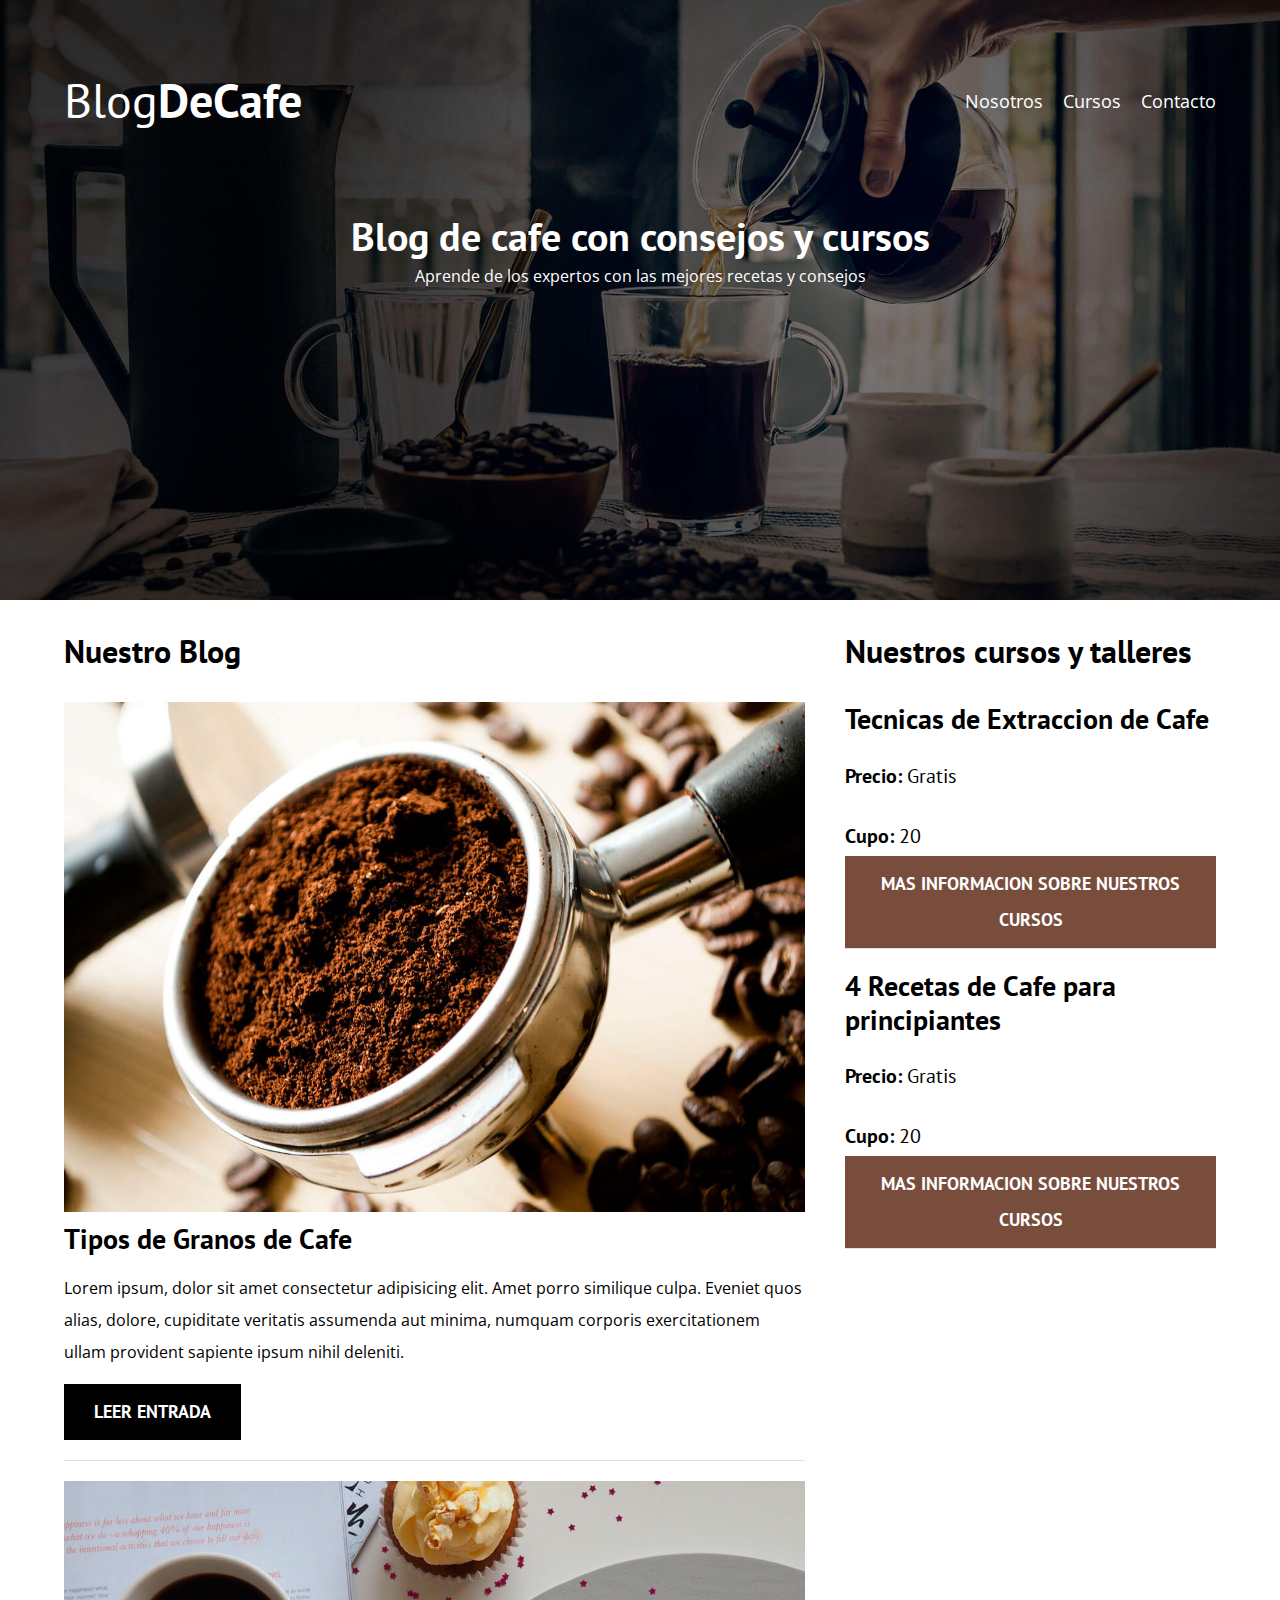
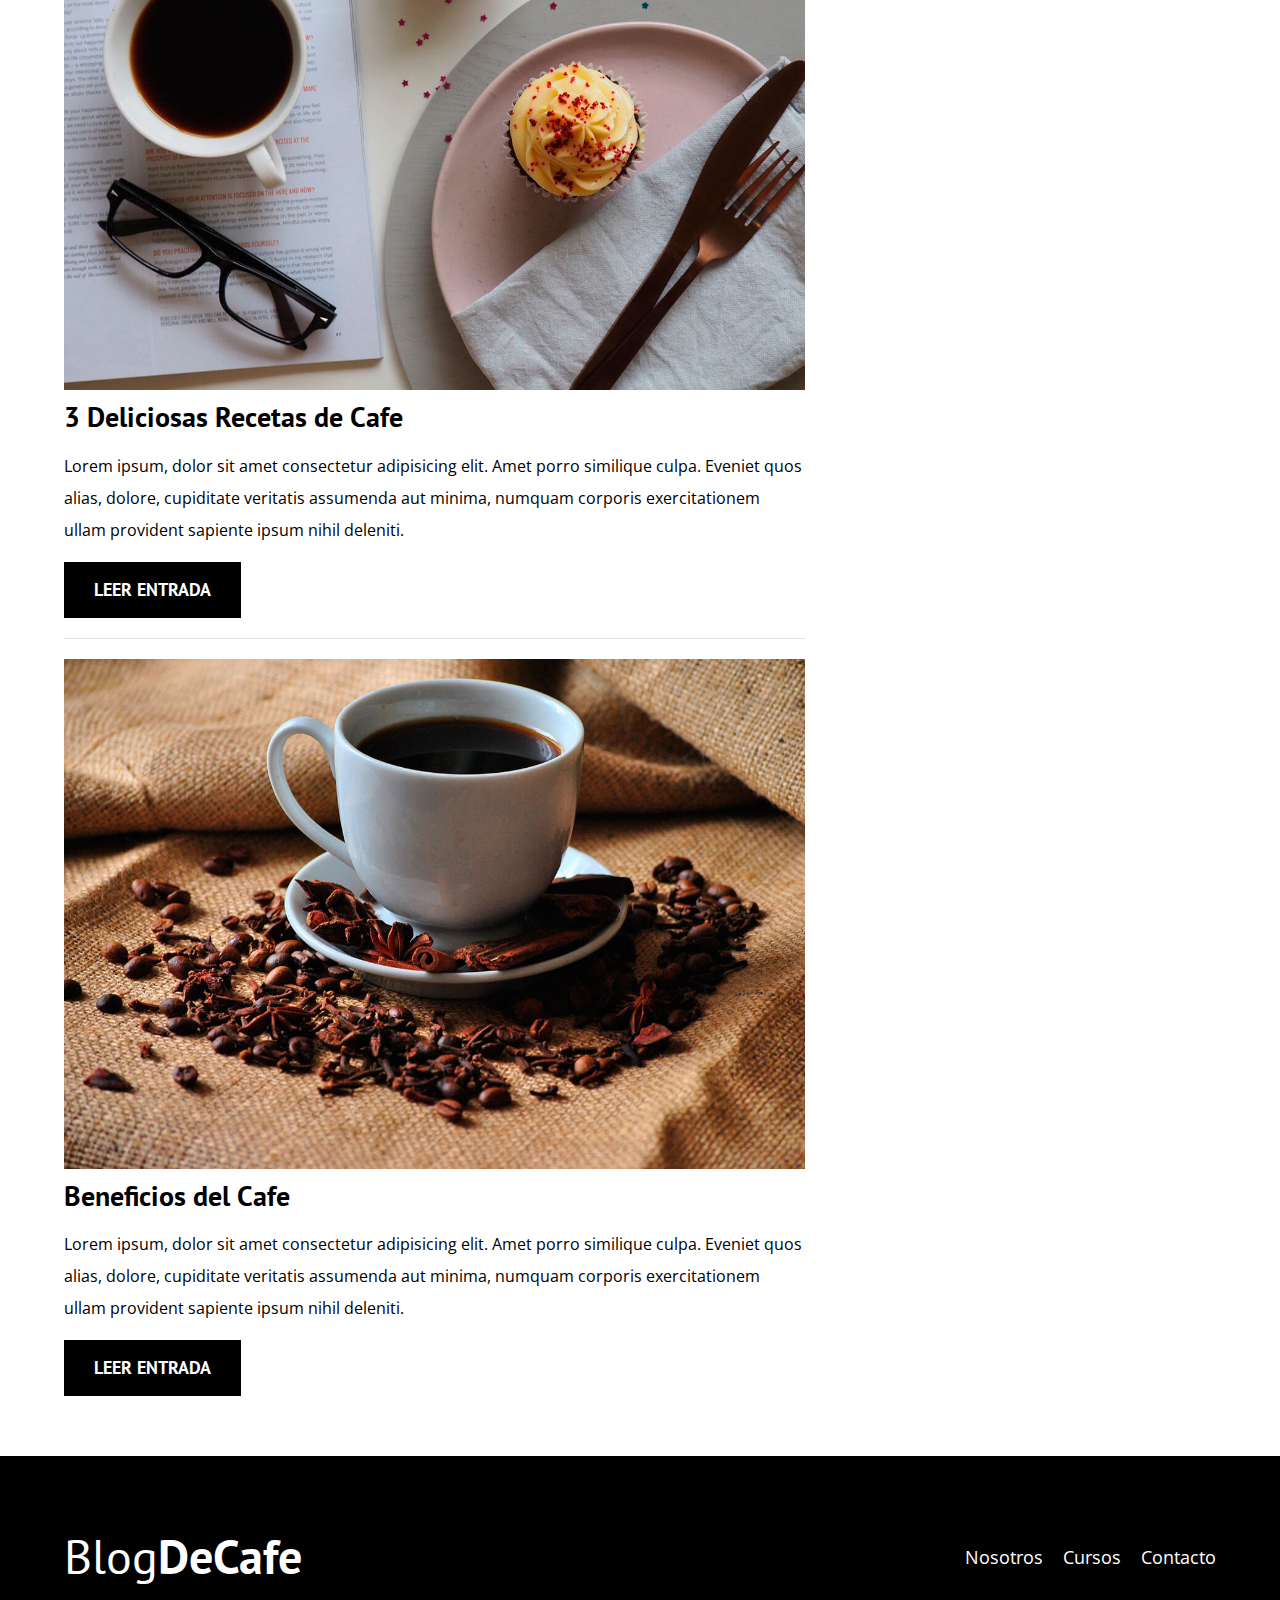
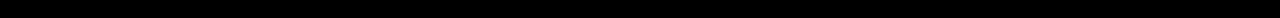
<file: blogdecafe_inicio/index.html>
<!DOCTYPE html>
<html lang="en">
<head>
    <meta charset="UTF-8">
    <meta http-equiv="X-UA-Compatible" content="IE=edge">
    <meta name="viewport" content="width=device-width, initial-scale=1.0">
    <meta name="descripcion" content="pagina web de blog de cafe">
    <link rel="stylesheet" href="../blogdecafe_inicio/css/styles.css">
    <link rel="stylesheet" href="../blogdecafe_inicio/css/normalize.css">
    <link href="https://fonts.googleapis.com/css2?family=Open+Sans&family=PT+Sans:wght@400;700&display=swap" rel="stylesheet">
     <title>BlogDeCafe</title>
     <!--Prefetch-->
     <link rel="prefetch" href="../blogdecafe_inicio/cursos.html" as="document">

<!--Preload-->
<link rel="preload" href="../blogdecafe_inicio/css/normalize.css" as="style">
<link rel="stylesheet" href="../blogdecafe_inicio/css/normalize.css">
<link rel="preload" href="../blogdecafe_inicio/css/styles.css" as="style">
<link rel="stylesheet" href="../blogdecafe_inicio/css/styles.css">
<link rel="preload" href="https://fonts.googleapis.com/css2?family=Open+Sans&family=PT+Sans:wght@400;700&display=swap"  crossorigin="crossorigin" as="font">
<link href="https://fonts.googleapis.com/css2?family=Open+Sans&family=PT+Sans:wght@400;700&display=swap" rel="stylesheet">
<link rel="preload" href="../blogdecafe_inicio/img/blog1.jpg" as="image">



</head>
<body>
    <header class="header">
        <div class="contenedor">
            <div class="barra">
                <a class="logo" href="../blogdecafe_inicio/index.html">
                    <h1 class="logo__nombre no__margin centrar-texto">Blog<span class="logo__bold">DeCafe</span></h1>
                </a>
                <nav class="navegacion">
                    <a href="nosotros.html" class="navegacion__enlace">Nosotros</a>
                    <a href="cursos.html" class="navegacion__enlace">Cursos</a>
                    <a href="contacto.html" class="navegacion__enlace">Contacto</a>
                </nav>
            </div>
        </div>
<div class="header__texto">
    <h2 class="no-margin">Blog de cafe con consejos y cursos</h2>
    <p class="no-margin">Aprende de los expertos con las mejores recetas y consejos</p>
    
</div>
    </header>
    <div class="contenedor contenido-principal">
        <main class="blog">
            <h3>Nuestro Blog</h3>
            <article class="entrada">
                <div class="entrada__imagen">
                    <picture>
                        <source loading="lazy" srcset="/blogdecafe_inicio/img/blog1.jpg" type="image/webp">
                        <img loading="lazy" src="/blogdecafe_inicio/img/blog1.webp" alt="imagen blog">
                    </picture>
                    
                 </div>

                 <div class="entrada__contenido">
                    <h4 class="no-margin">Tipos de Granos de Cafe</h4>
                <p>Lorem ipsum, dolor sit amet consectetur adipisicing elit. Amet porro similique culpa. Eveniet quos alias, dolore, cupiditate veritatis assumenda aut minima, numquam corporis exercitationem ullam provident sapiente ipsum nihil deleniti.</p> 
                <a href="entrada.html" class="boton boton--primario">Leer Entrada</a>
            </div>
            </article>

            <article class="entrada">
                <div class="entrada__imagen">
                    <picture>
                        <source loading="lazy" srcset="/blogdecafe_inicio/img/blog2.jpg" type="image/webp">
                        <img loading="lazy"  src="/blogdecafe_inicio/img/blog2.webp" alt="imagen blog">
                    </picture>
                    
                 </div>

                 <div class="entrada__contenido">
                    <h4 class="no-margin">3 Deliciosas Recetas de Cafe</h4>
                <p>Lorem ipsum, dolor sit amet consectetur adipisicing elit. Amet porro similique culpa. Eveniet quos alias, dolore, cupiditate veritatis assumenda aut minima, numquam corporis exercitationem ullam provident sapiente ipsum nihil deleniti.</p> 
                <a href="entrada.html" class="boton boton--primario">Leer Entrada</a>
            </div>
            </article>

            <article class="entrada">
                <div class="entrada__imagen">
                    <picture>
                        <source loading="lazy" srcset="/blogdecafe_inicio/img/blog3.jpg" type="image/webp">
                        <img loading="lazy" src="/blogdecafe_inicio/img/blog3.webp" alt="imagen blog">

                    </picture>
                    
                 </div>

                 <div class="entrada__contenido">
                    <h4 class="no-margin">Beneficios del Cafe</h4>
                <p>Lorem ipsum, dolor sit amet consectetur adipisicing elit. Amet porro similique culpa. Eveniet quos alias, dolore, cupiditate veritatis assumenda aut minima, numquam corporis exercitationem ullam provident sapiente ipsum nihil deleniti.</p> 
                <a href="entrada.html" class="boton boton--primario">Leer Entrada</a>
            </div>
            </article>

        </main>
        <aside class="sidebar">
            <h3>Nuestros cursos y talleres</h3>

            <ul class="cursos no-padding">
                <li class="widget-curso">
                    <h4 class="no-margin">Tecnicas de Extraccion de Cafe</h4>
                    <p class="widget-curso__label">Precio:
                         <span class="widget-curso__info">Gratis</span>
                       </p>
                    <p class="widget-curso__label">Cupo:
                        <span class="widget-curso__info">20</span>
                    </p>
                    <a href="entrada.html" class="boton boton--secundario">Mas Informacion sobre nuestros cursos</a>
                </li>
                <li class="widget-curso">
                    <h4 class="no-margin">4 Recetas de Cafe para principiantes</h4>
                    <p class="widget-curso__label">Precio:
                         <span class="widget-curso__info">Gratis</span>
                       </p>
                    <p class="widget-curso__label">Cupo:
                        <span class="widget-curso__info">20</span>
                    </p>
                    <a href="entrada.html" class="boton boton--secundario">Mas Informacion sobre nuestros cursos</a>
                </li>
            </ul>

        </aside>
    </div>
    <footer class="footer">
        <div class="contenedor">
            <div class="barra">
                <a class="logo" href="../blogdecafe_inicio/index.html">
                    <h1 class="logo__nombre no__margin centrar-texto">Blog<span class="logo__bold">DeCafe</span></h1>
                </a>
                <nav class="navegacion">
                    <a href="nosotros.html" class="navegacion__enlace">Nosotros</a>
                    <a href="cursos.html" class="navegacion__enlace">Cursos</a>
                    <a href="contacto.html" class="navegacion__enlace">Contacto</a>
                </nav>
            </div>
        </div>
    </footer>
    <script src="../blogdecafe_inicio/js/modernizr.js"></script>
</body>
</html>
</file>
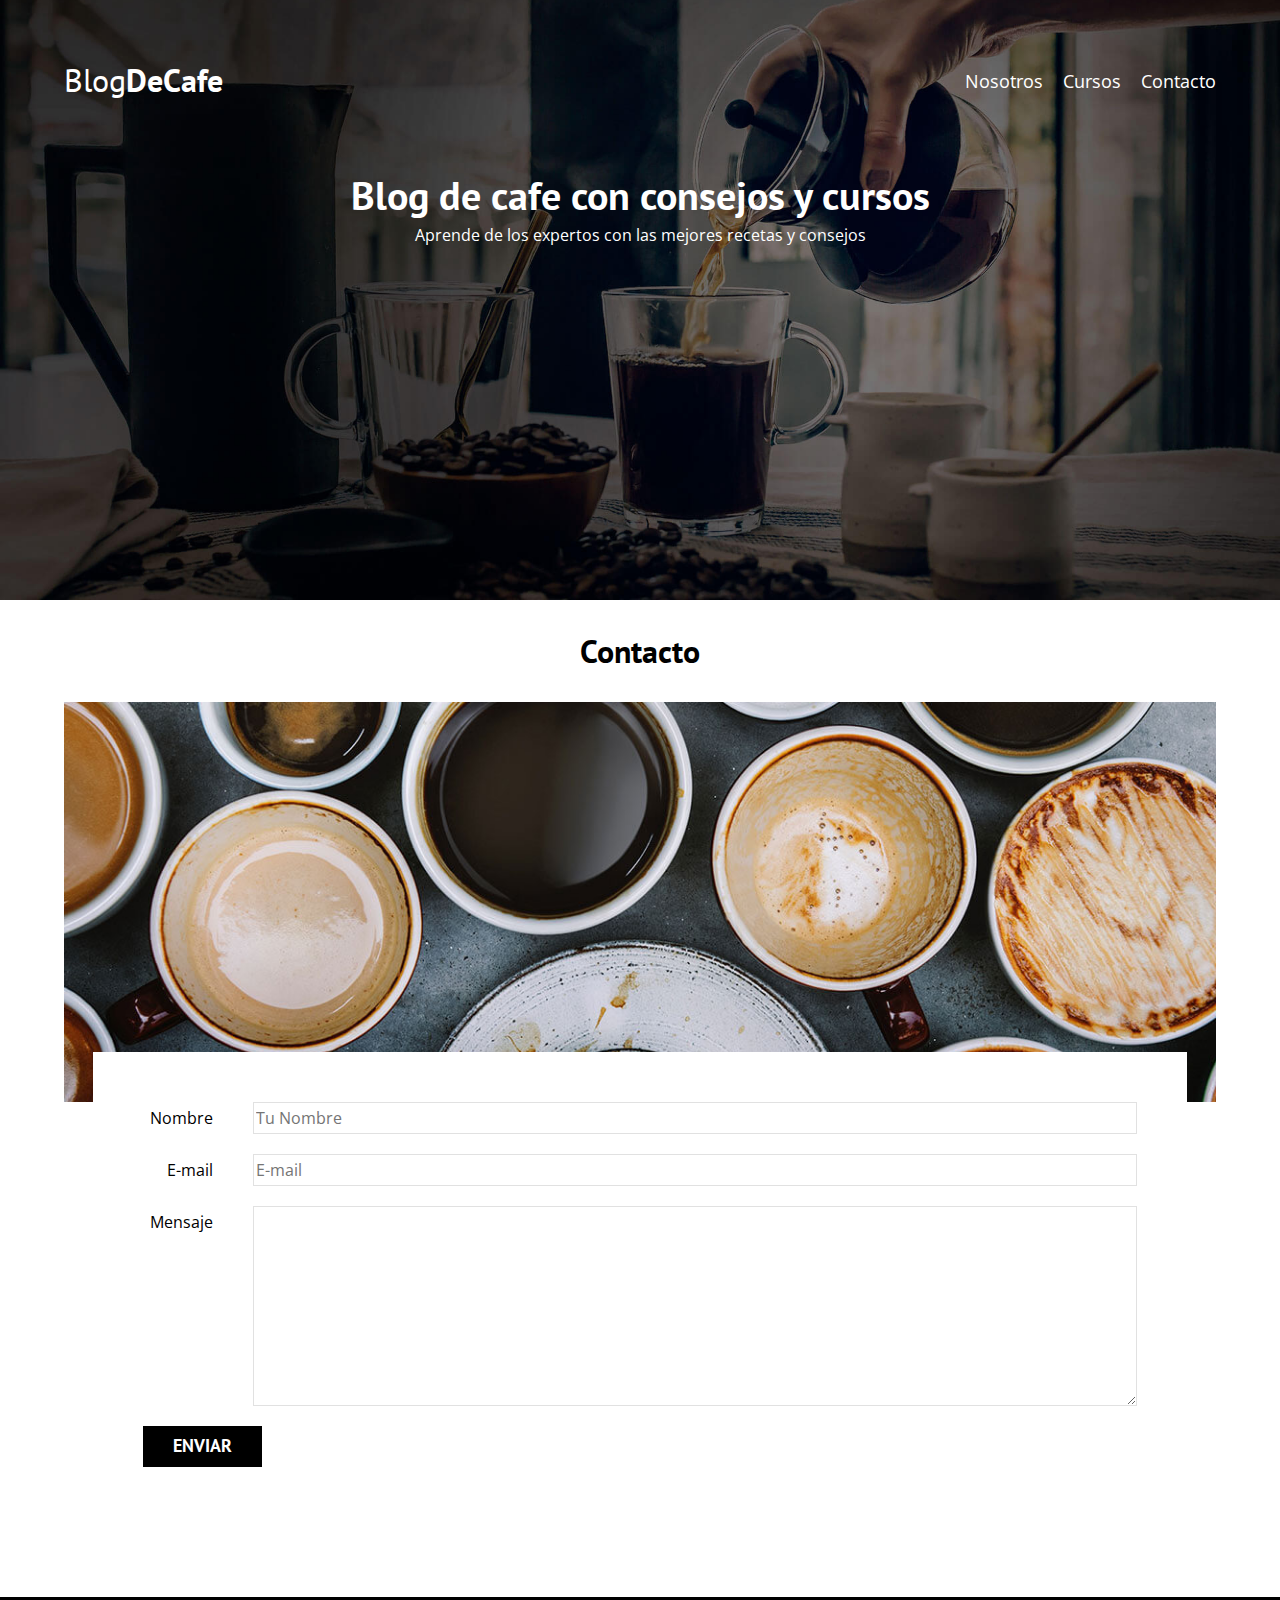
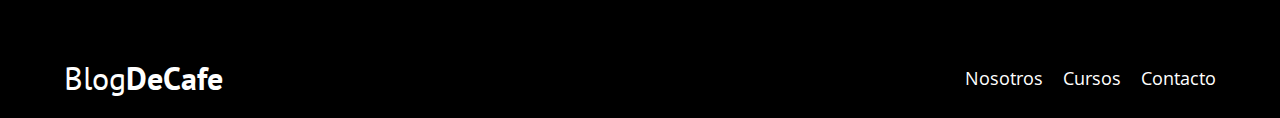
<file: blogdecafe_inicio/contacto.html>
<!DOCTYPE html>
<html lang="en">
<head>
    <meta charset="UTF-8">
    <meta http-equiv="X-UA-Compatible" content="IE=edge">
    <meta name="viewport" content="width=device-width, initial-scale=1.0">
    <link rel="stylesheet" href="../blogdecafe_inicio/css/styles.css">
    <link rel="stylesheet" href="../blogdecafe_inicio/css/normalize.css">
    <link rel="preload" href="https://fonts.googleapis.com/css2?family=Open+Sans&family=PT+Sans:wght@400;700&display=swap"  crossorigin="crossorigin" as="font">
    <link href="https://fonts.googleapis.com/css2?family=Open+Sans&family=PT+Sans:wght@400;700&display=swap" rel="stylesheet">
     <title>BlogDeCafe</title>
</head>
<body>
    <header class="header">
        <div class="contenedor">
            <div class="barra">
                <a class="logo" href="../blogdecafe_inicio/index.html">
                    <h1 class="logo__nombre no__margin centrar-texto">Blog<span class="logo__bold">DeCafe</span></h1>
                </a>
                <nav class="navegacion">
                    <a href="nosotros.html" class="navegacion__enlace">Nosotros</a>
                    <a href="cursos.html" class="navegacion__enlace">Cursos</a>
                    <a href="contacto.html" class="navegacion__enlace">Contacto</a>
                </nav>
            </div>
        </div>
<div class="header__texto">
    <h2 class="no-margin">Blog de cafe con consejos y cursos</h2>
    <p class="no-margin">Aprende de los expertos con las mejores recetas y consejos</p>
    
</div>
    </header>
    <main class="contenedor">
        <h3 class="centrar-texto">Contacto</h3>
        <div class="contacto-bg"></div>
        <form class="formulario">
            <div class="campo">
                <label class="campo__label" for="nombre">Nombre</label>
                <input class="campo__field" type="text" placeholder="Tu Nombre" id="nombre">
            </div>
            <div class="campo">
                <label class="campo__label  for="email">E-mail</label>
                <input  class="campo__field" type="email" placeholder="E-mail" id="email">
            </div>
            <div class="campo">
                <label class="campo__label for="mensaje">Mensaje</label>
                <textarea class="campo__field campo__field--textarea" id="mensaje"></textarea>
            </div>
            <div class="campo">
                <input type="submit" value="Enviar" class="boton boton--primario">
            </div>
        </form>
        
    </main>
    <footer class="footer">
        <div class="contenedor">
            <div class="barra">
                <a class="logo" href="../blogdecafe_inicio/index.html">
                    <h1 class="logo__nombre no__margin centrar-texto">Blog<span class="logo__bold">DeCafe</span></h1>
                </a>
                <nav class="navegacion">
                    <a href="nosotros.html" class="navegacion__enlace">Nosotros</a>
                    <a href="cursos.html" class="navegacion__enlace">Cursos</a>
                    <a href="contacto.html" class="navegacion__enlace">Contacto</a>
                </nav>
            </div>
        </div>
    </footer>
    <script src="../blogdecafe_inicio/js/modernizr.js"></script>
</body>
</html>
</file>
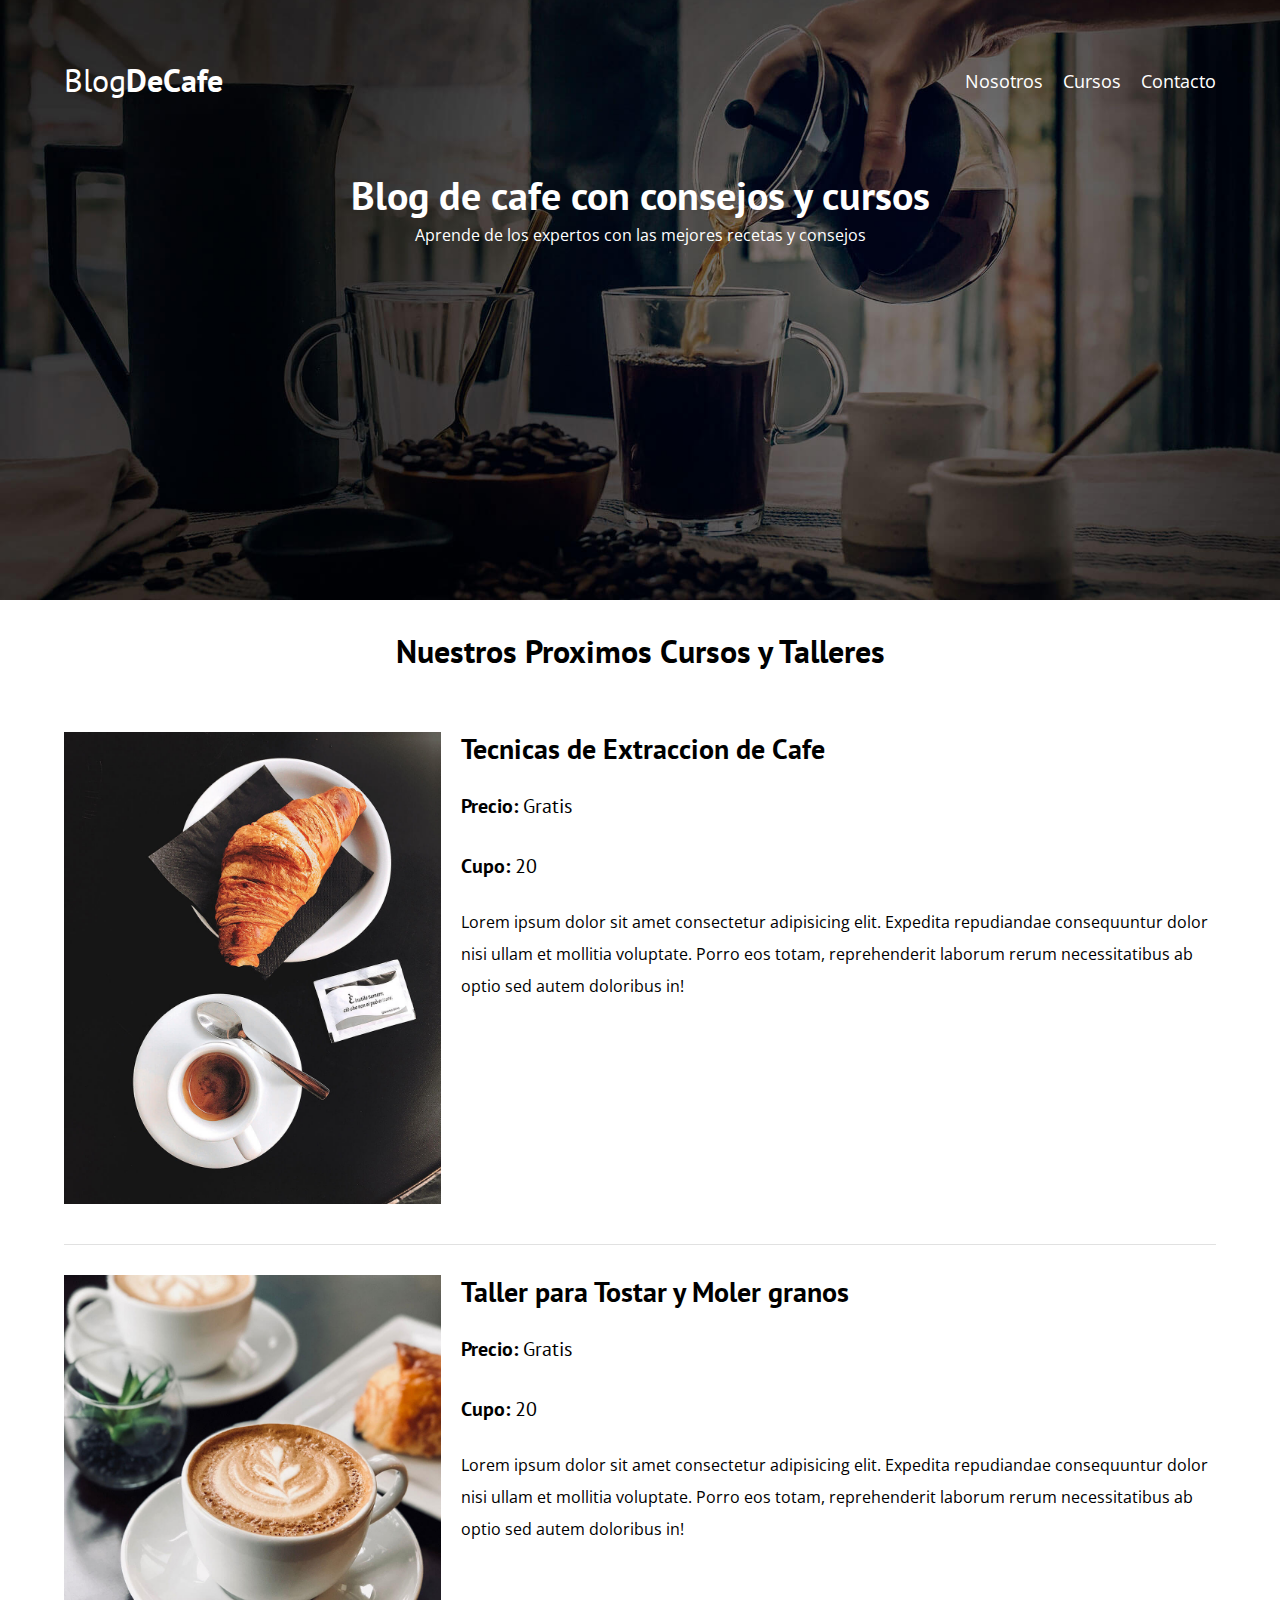
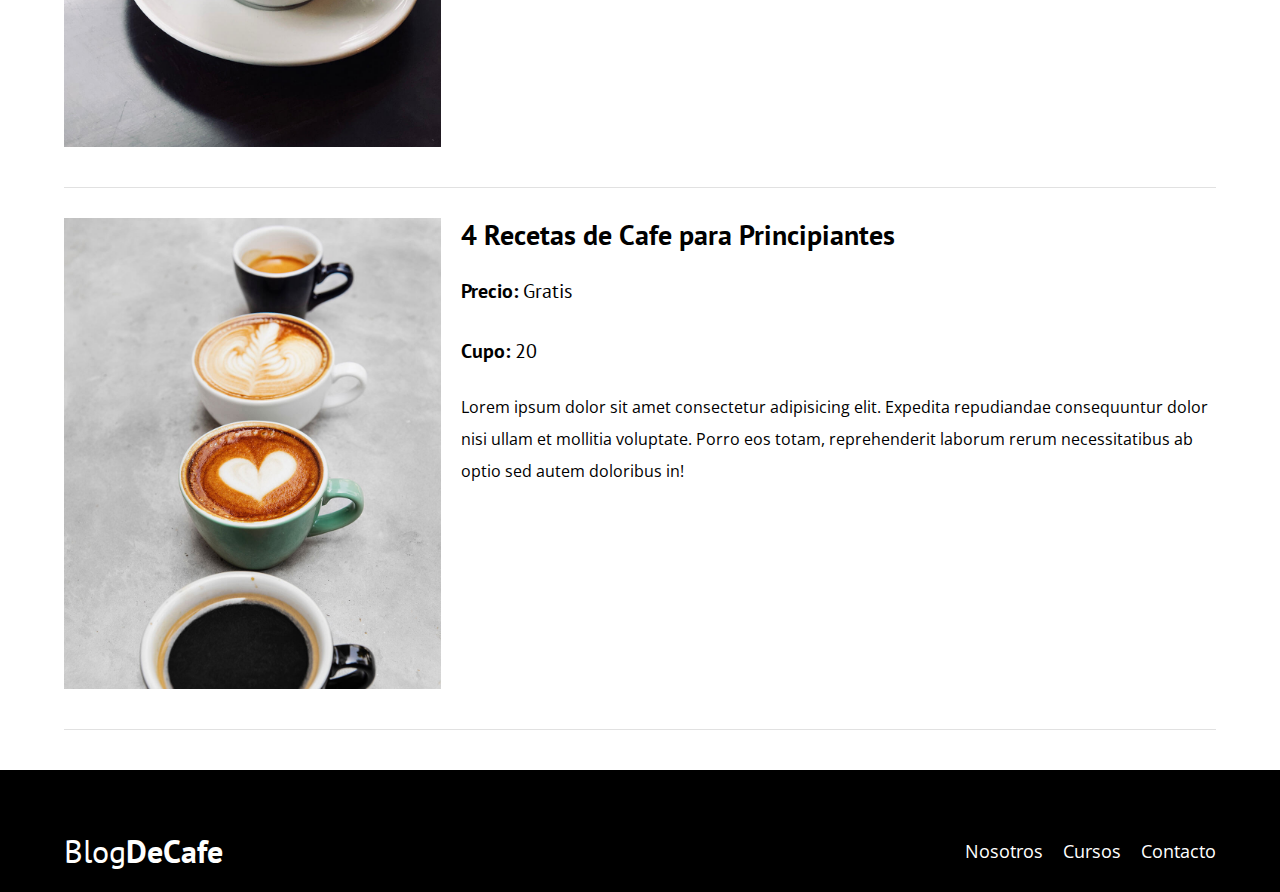
<file: blogdecafe_inicio/cursos.html>
<!DOCTYPE html>
<html lang="en">
<head>
    <meta charset="UTF-8">
    <meta http-equiv="X-UA-Compatible" content="IE=edge">
    <meta name="viewport" content="width=device-width, initial-scale=1.0">
    <link rel="stylesheet" href="../blogdecafe_inicio/css/styles.css">
    <link rel="stylesheet" href="../blogdecafe_inicio/css/normalize.css">
    <link rel="preload" href="https://fonts.googleapis.com/css2?family=Open+Sans&family=PT+Sans:wght@400;700&display=swap"  crossorigin="crossorigin" as="font">
    <link href="https://fonts.googleapis.com/css2?family=Open+Sans&family=PT+Sans:wght@400;700&display=swap" rel="stylesheet">
     <title>BlogDeCafe</title>
</head>
<body>
    <header class="header">
        <div class="contenedor">
            <div class="barra">
                <a class="logo" href="../blogdecafe_inicio/index.html">
                    <h1 class="logo__nombre no__margin centrar-texto">Blog<span class="logo__bold">DeCafe</span></h1>
                </a>
                <nav class="navegacion">
                    <a href="nosotros.html" class="navegacion__enlace">Nosotros</a>
                    <a href="cursos.html" class="navegacion__enlace">Cursos</a>
                    <a href="contacto.html" class="navegacion__enlace">Contacto</a>
                </nav>
            </div>
        </div>
<div class="header__texto">
    <h2 class="no-margin">Blog de cafe con consejos y cursos</h2>
    <p class="no-margin">Aprende de los expertos con las mejores recetas y consejos</p>
    
</div>
    </header>
    <main class="contenedor">
        <h3 class="centrar-texto">Nuestros Proximos Cursos y Talleres</h3>

        
            <div class="curso">
                <div class="curso__imagen">
                    <img src="../blogdecafe_inicio/img/curso1.jpg" alt="Imagen del curso">
                </div>
                <div class="curso__informacion">
                    <h4 class="no-margin">Tecnicas de Extraccion de Cafe</h4>
                <p class="curso__label">Precio:
                     <span class="curso__info">Gratis</span>
                   </p>
                <p class="curso__label">Cupo:
                    <span class="curso__info">20</span>
                </p>
                <p class="curso__descripcion">
                 Lorem ipsum dolor sit amet consectetur adipisicing elit. Expedita repudiandae consequuntur dolor nisi ullam et mollitia voluptate. Porro eos totam, reprehenderit laborum rerum necessitatibus ab optio sed autem doloribus in!</p>
                </div><!--curso-informacion-->
         </div> <!--curso-->
         <div class="curso">
            <div class="curso__imagen">
                <img src="../blogdecafe_inicio/img/curso2.jpg" alt="Imagen del curso">
            </div>
            <div class="curso__informacion">
                <h4 class="no-margin">Taller para Tostar y Moler granos</h4>
            <p class="curso__label">Precio:
                 <span class="curso__info">Gratis</span>
               </p>
            <p class="curso__label">Cupo:
                <span class="curso__info">20</span>
            </p>
            <p class="curso__descripcion">
             Lorem ipsum dolor sit amet consectetur adipisicing elit. Expedita repudiandae consequuntur dolor nisi ullam et mollitia voluptate. Porro eos totam, reprehenderit laborum rerum necessitatibus ab optio sed autem doloribus in!</p>
            </div><!--curso-informacion-->
     </div> <!--curso-->
     <div class="curso">
        <div class="curso__imagen">
            <img src="../blogdecafe_inicio/img/curso3.jpg" alt="Imagen del curso">
        </div>
        <div class="curso__informacion">
            <h4 class="no-margin">4 Recetas de Cafe para Principiantes</h4>
        <p class="curso__label">Precio:
             <span class="curso__info">Gratis</span>
           </p>
        <p class="curso__label">Cupo:
            <span class="curso__info">20</span>
        </p>
        <p class="curso__descripcion">
         Lorem ipsum dolor sit amet consectetur adipisicing elit. Expedita repudiandae consequuntur dolor nisi ullam et mollitia voluptate. Porro eos totam, reprehenderit laborum rerum necessitatibus ab optio sed autem doloribus in!</p>
        </div><!--curso-informacion-->
 </div> <!--curso-->
    </main>
    <footer class="footer">
        <div class="contenedor">
            <div class="barra">
                <a class="logo" href="../blogdecafe_inicio/index.html">
                    <h1 class="logo__nombre no__margin centrar-texto">Blog<span class="logo__bold">DeCafe</span></h1>
                </a>
                <nav class="navegacion">
                    <a href="nosotros.html" class="navegacion__enlace">Nosotros</a>
                    <a href="cursos.html" class="navegacion__enlace">Cursos</a>
                    <a href="contacto.html" class="navegacion__enlace">Contacto</a>
                </nav>
            </div>
        </div>
    </footer>
    <script src="../blogdecafe_inicio/js/modernizr.js"></script>
</body>
</html>
</file>
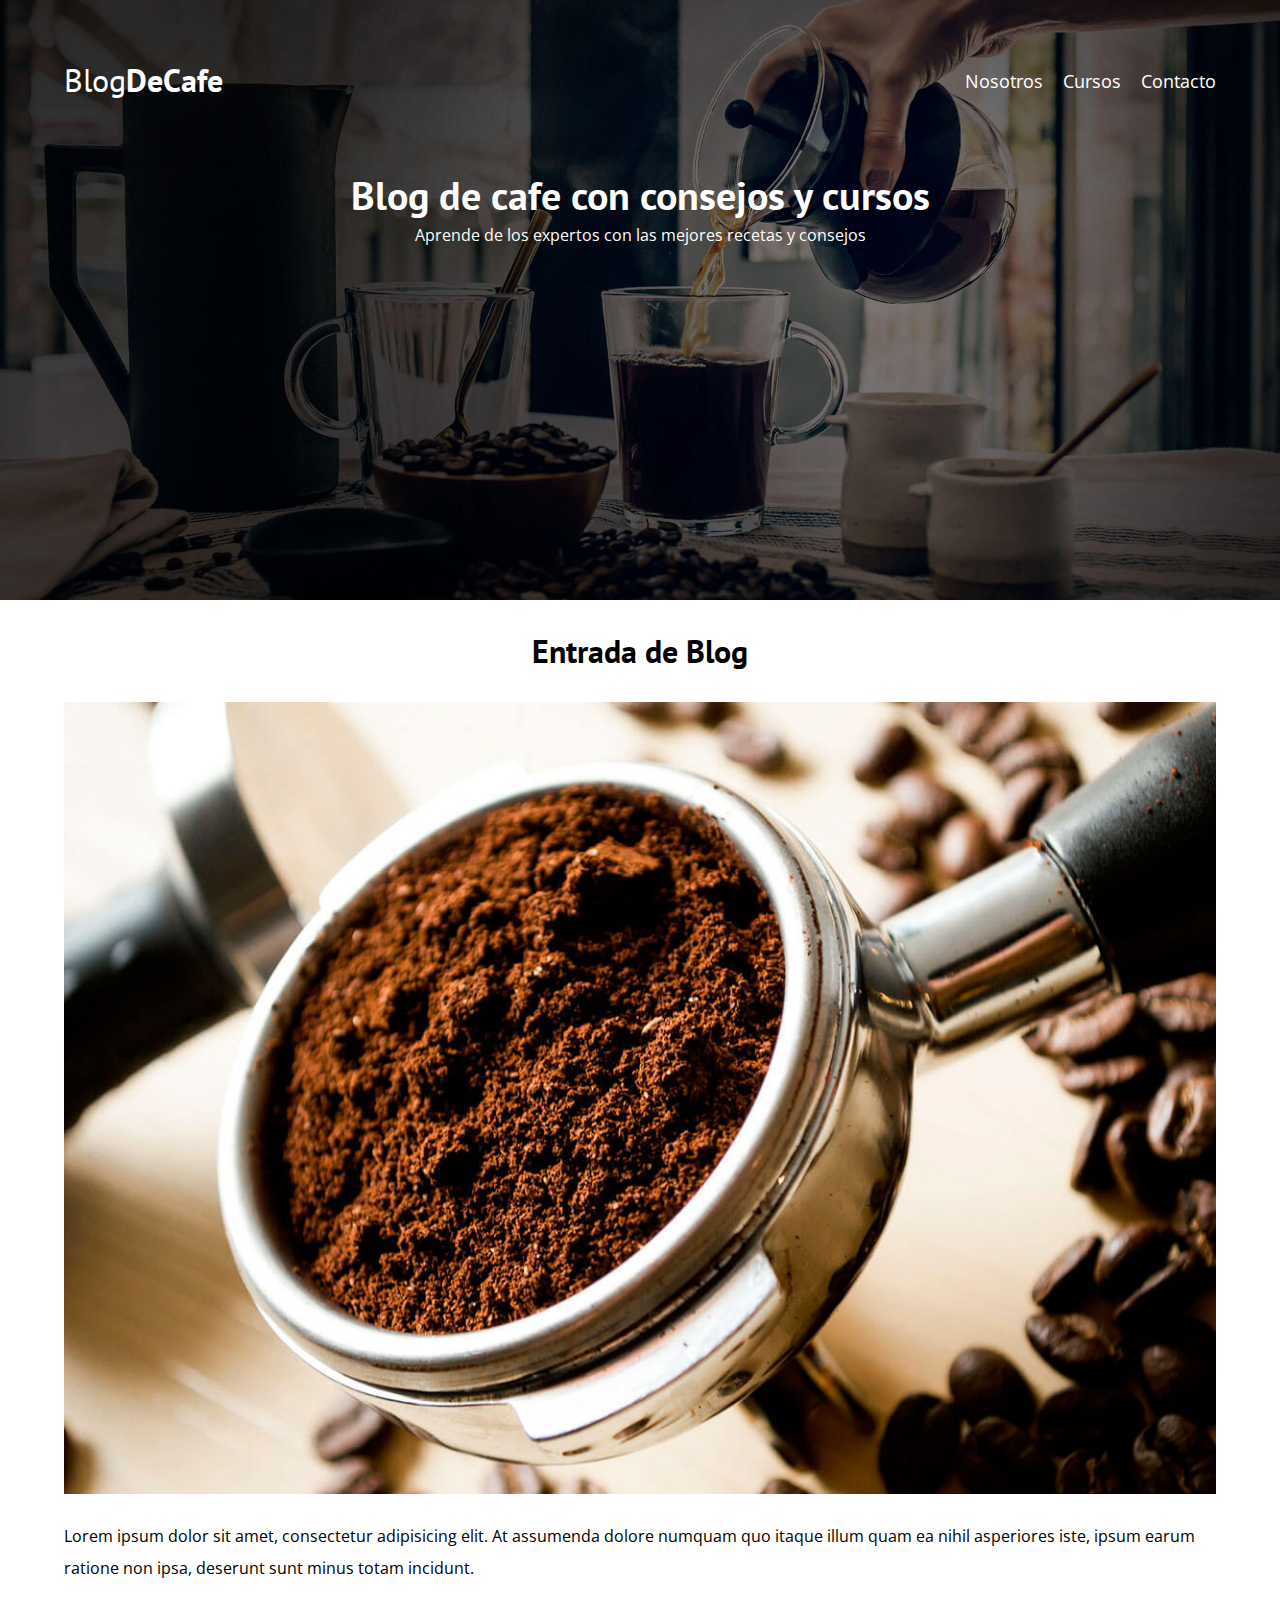
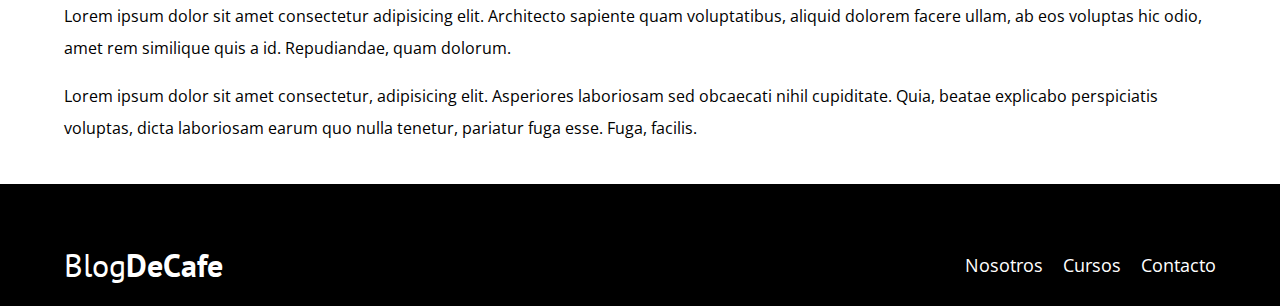
<file: blogdecafe_inicio/entrada.html>
<!DOCTYPE html>
<html lang="en">
<head>
    <meta charset="UTF-8">
    <meta http-equiv="X-UA-Compatible" content="IE=edge">
    <meta name="viewport" content="width=device-width, initial-scale=1.0">
    <link rel="stylesheet" href="../blogdecafe_inicio/css/styles.css">
    <link rel="stylesheet" href="../blogdecafe_inicio/css/normalize.css">
    <link rel="preload" href="https://fonts.googleapis.com/css2?family=Open+Sans&family=PT+Sans:wght@400;700&display=swap"  crossorigin="crossorigin" as="font">
    <link href="https://fonts.googleapis.com/css2?family=Open+Sans&family=PT+Sans:wght@400;700&display=swap" rel="stylesheet">
     <title>BlogDeCafe</title>
</head>
<body>
    <header class="header">
        <div class="contenedor">
            <div class="barra">
                <a class="logo" href="../blogdecafe_inicio/index.html">
                    <h1 class="logo__nombre no__margin centrar-texto">Blog<span class="logo__bold">DeCafe</span></h1>
                </a>
                <nav class="navegacion">
                    <a href="nosotros.html" class="navegacion__enlace">Nosotros</a>
                    <a href="cursos.html" class="navegacion__enlace">Cursos</a>
                    <a href="contacto.html" class="navegacion__enlace">Contacto</a>
                </nav>
            </div>
        </div>
<div class="header__texto">
    <h2 class="no-margin">Blog de cafe con consejos y cursos</h2>
    <p class="no-margin">Aprende de los expertos con las mejores recetas y consejos</p>
    
</div>
    </header>
    <main class="contenedor">
        <h3 class="centrar-texto">Entrada de Blog</h3>
    <img src="../blogdecafe_inicio/img/blog1.jpg" alt="Imagen del Blog">
    <p>Lorem ipsum dolor sit amet, consectetur adipisicing elit. At assumenda dolore numquam quo itaque illum quam ea nihil asperiores iste, ipsum earum ratione non ipsa, deserunt sunt minus totam incidunt.</p>
    <p>Lorem ipsum dolor sit amet consectetur adipisicing elit. Architecto sapiente quam voluptatibus, aliquid dolorem facere ullam, ab eos voluptas hic odio, amet rem similique quis a id. Repudiandae, quam dolorum.</p>
    <p>Lorem ipsum dolor sit amet consectetur, adipisicing elit. Asperiores laboriosam sed obcaecati nihil cupiditate. Quia, beatae explicabo perspiciatis voluptas, dicta laboriosam earum quo nulla tenetur, pariatur fuga esse. Fuga, facilis.</p>

        
    </main>
    <footer class="footer">
        <div class="contenedor">
            <div class="barra">
                <a class="logo" href="../blogdecafe_inicio/index.html">
                    <h1 class="logo__nombre no__margin centrar-texto">Blog<span class="logo__bold">DeCafe</span></h1>
                </a>
                <nav class="navegacion">
                    <a href="nosotros.html" class="navegacion__enlace">Nosotros</a>
                    <a href="cursos.html" class="navegacion__enlace">Cursos</a>
                    <a href="contacto.html" class="navegacion__enlace">Contacto</a>
                </nav>
            </div>
        </div>
    </footer>
    <script src="../blogdecafe_inicio/js/modernizr.js"></script>
</body>
</html>
</file>
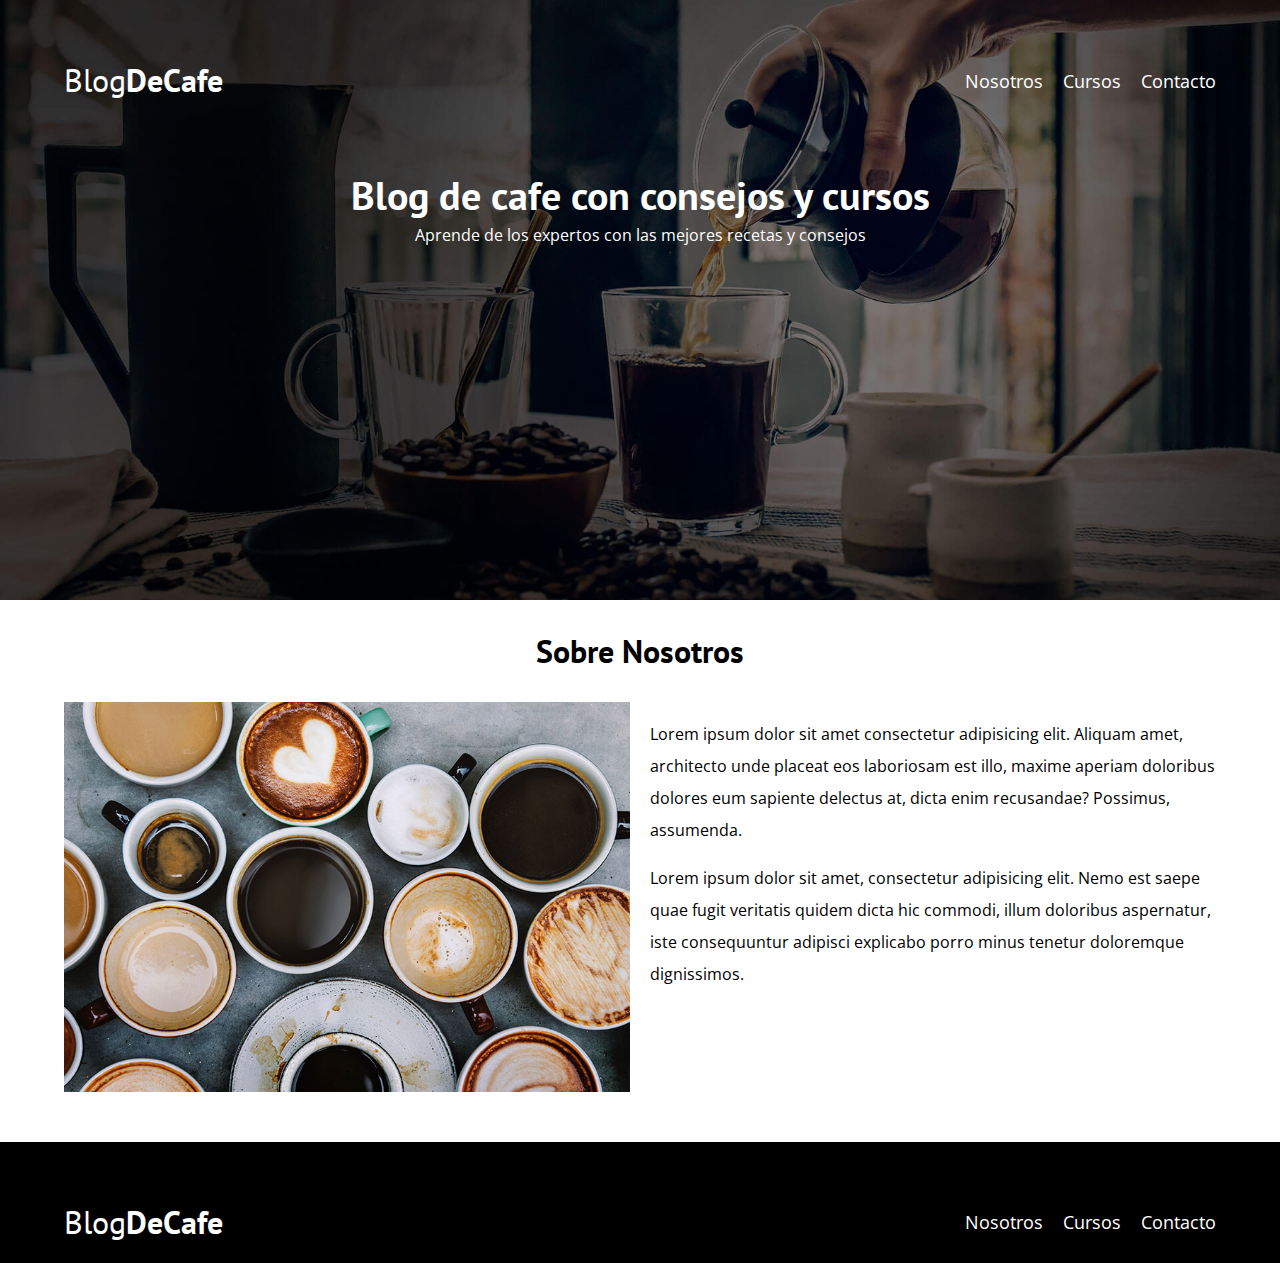
<file: blogdecafe_inicio/nosotros.html>
<!DOCTYPE html>
<html lang="en">
<head>
    <meta charset="UTF-8">
    <meta http-equiv="X-UA-Compatible" content="IE=edge">
    <meta name="viewport" content="width=device-width, initial-scale=1.0">
    <link rel="stylesheet" href="../blogdecafe_inicio/css/styles.css">
    <link rel="stylesheet" href="../blogdecafe_inicio/css/normalize.css">
    <link rel="preload" href="https://fonts.googleapis.com/css2?family=Open+Sans&family=PT+Sans:wght@400;700&display=swap"  crossorigin="crossorigin" as="font">
    <link href="https://fonts.googleapis.com/css2?family=Open+Sans&family=PT+Sans:wght@400;700&display=swap" rel="stylesheet">
     <title>BlogDeCafe</title>
</head>
<body>
    <header class="header">
        <div class="contenedor">
            <div class="barra">
                <a class="logo" href="../blogdecafe_inicio/index.html">
                    <h1 class="logo__nombre no__margin centrar-texto">Blog<span class="logo__bold">DeCafe</span></h1>
                </a>
                <nav class="navegacion">
                    <a href="nosotros.html" class="navegacion__enlace">Nosotros</a>
                    <a href="cursos.html" class="navegacion__enlace">Cursos</a>
                    <a href="contacto.html" class="navegacion__enlace">Contacto</a>
                </nav>
            </div>
        </div>
<div class="header__texto">
    <h2 class="no-margin">Blog de cafe con consejos y cursos</h2>
    <p class="no-margin">Aprende de los expertos con las mejores recetas y consejos</p>
    
</div>
    </header>
    <main class="contenedor">
        <h3 class="centrar-texto">Sobre Nosotros</h3>
        <div class="sobre-nosotros">
            <div class="sobre-nosotros__imagen">
                <img src="../blogdecafe_inicio/img/nosotros.jpg" alt="imagen nosotros">
            </div>
            <div class="sobre-nosotros__texto">
                <p>Lorem ipsum dolor sit amet consectetur adipisicing elit. Aliquam amet, architecto unde placeat eos laboriosam est illo, maxime aperiam doloribus dolores eum sapiente delectus at, dicta enim recusandae? Possimus, assumenda.</p>
            <p>Lorem ipsum dolor sit amet, consectetur adipisicing elit. Nemo est saepe quae fugit veritatis quidem dicta hic commodi, illum doloribus aspernatur, iste consequuntur adipisci explicabo porro minus tenetur doloremque dignissimos.</p>
            </div>
        </div>
        
    </main>
    <footer class="footer">
        <div class="contenedor">
            <div class="barra">
                <a class="logo" href="../blogdecafe_inicio/index.html">
                    <h1 class="logo__nombre no__margin centrar-texto">Blog<span class="logo__bold">DeCafe</span></h1>
                </a>
                <nav class="navegacion">
                    <a href="nosotros.html" class="navegacion__enlace">Nosotros</a>
                    <a href="cursos.html" class="navegacion__enlace">Cursos</a>
                    <a href="contacto.html" class="navegacion__enlace">Contacto</a>
                </nav>
            </div>
        </div>
    </footer>
    <script src="../blogdecafe_inicio/js/modernizr.js"></script>
</body>
</html>
</file>
<file: blogdecafe_inicio/css/styles.css>
:root{
    --fuenteHeading: 'PT Sans', sans-serif;
    --fuenteParrafo: 'Open Sans', sans-serif;

    --primario: #784d3c;
    --blanco:#ffff;
    --negro: #000000;
    --gris: #e1e1e1;
}

html {
    box-sizing: border-box;
    font-size: 62.5%; /*1rem= 10px*/
  }
  *, *:before, *:after {
    box-sizing: inherit;
  }
  body{
    font-family: var(--fuenteParrafo);
    font-size: 1.6rem;
    line-height: 2;
  }
  /*Globales*/
  .contenedor{
    max-width: 120rem;
    width: 90%;
    margin: 0 auto;
 }
 *{
    text-decoration: none;
 }
 h1,h2,h3,h4{
    font-family:  var(--fuenteHeading);
    line-height: 1.2;
 }
 h1{
    font-size: 4.8rem;
 }
 h2{
    font-size:4rem ;
 }
 h3{
    font-size: 3.2rem;
 }
 h4{
    font-size: 2.8rem;
 }
 img{
    max-width: 100%;
 }
 /*Utilidades*/
 .no-margin{
    margin: 0;
 }
 .no-padding{
    padding: 0;
 }
 .centrar-texto{
    text-align: center;
 }
 /*Header*/
 .webp.header{
   background-image: url(../img/banner.webp);
 }
 .no-webp.header{
   background-image: url(../img/banner.jpg);
 }
 
.header {
   background-image: url(../img/banner.jpg);
   height: 60rem;
   background-size: cover;
   background-repeat: no-repeat;
   background-position: center center;
}
@media (min-width: 768px) {
   .header__texto{
      margin-top: 15rem;
   }
}
.header__texto{
   text-align: center;
   color: var(--blanco);
   margin-top: 5rem;
}
@media (min-width:768px ) {
   .barra{
      display: flex;
      justify-content: space-between;
     align-items: center;
     
   }
}
.logo{
   color: var(--blanco);
}
.logo__nombre{
font-weight: 400;
}
.logo__bold{
font-weight: 700;
}
@media (min-width: 768px) {
   .navegacion{
      display: flex;
      gap: 2rem;
   }
}
.navegacion__enlace{
   display: block;
   text-align: center;
   font-size: 1.8rem;
   color: var(--blanco);
}
.barra{
   padding-top:4rem ;
}
@media (min-width: 768px) {
   .contenido-principal{
display: grid;
grid-template-columns: 2fr 1fr;
column-gap: 4rem;
   }
 }
 .entrada{
   border-bottom: 1px solid var(--gris);
   margin-bottom: 2rem;
 }
 .entrada:last-of-type{  /*sacar bordes al final de la pagina*/
   border: none;
   margin-bottom: 0;
 }
 
.boton{
   display: block;
   font-family: var(--fuenteHeading);
   color:  var(--blanco);
   text-align: center;
   padding: 1rem 3rem;
   font-size: 1.8rem;
   text-transform:uppercase;
   font-weight: 700;
   margin-bottom:2rem ;
   border: none;
}
@media (min-width: 768px) {
   .boton{
   display: inline-block;
   }
}
.boton:hover{
   cursor: pointer;

}
.boton--primario{
   background-color: var(--negro);
}
.boton--secundario{
   background-color: var(--primario);
}
.cursos{
   list-style: none;
}
.widget-curso{
   border-bottom: 1px solid var(--gris);
   margin-bottom: 2rem;
}
.widget-curso :last-of-type{
   border: none;
margin-bottom: 0;
}
.widget-curso__label{
font-family: var(--fuenteHeading);
font-weight: bolder;
}
.widget-curso__info{
font-weight: normal;
}
.widget-curso__label,
.widget-curso__info{
   font-size: 2rem;
}
.footer{
   background-color: var(--negro);
   padding-bottom: 3rem 0;
   margin-top: 4rem;
}
/*Sobre Nosotros*/
@media (min-width: 768px) {
   .sobre-nosotros{
      display: grid;
      grid-template-columns: repeat(2, 1fr);
      column-gap: 2rem;
   }
}
.curso{
   padding: 3rem 0;
   border-bottom: 1px solid var(--gris);
}
@media (min-width: 768px) {
   .curso{
      display: grid;
      grid-template-columns: 1fr 2fr;
      column-gap: 2rem;
   }
}
.curso :last-of-type{
   border: none;
}
.curso__label{
   font-family: var(--fuenteHeading);
   font-weight: bolder;
   }
   .curso__info{
   font-weight: normal;
   }
   .curso__label,
   .curso__info{
      font-size: 2rem;
   }
   /*Contacto*/
   .contacto-bg{
      background-image: url(../img/contacto.jpg);
      height: 40rem;
      background-size: cover;
      background-repeat: no-repeat;
   }
   .formulario{
   background-color: var(--blanco);
   margin: -5rem auto 0 auto;
   width: 95%;
   padding: 5rem;
   }
   .campo{
      display: flex;
      margin-bottom: 2rem;
      gap: 2rem;

   }
   .campo__label{
      flex: 0 0 9rem;
      text-align: right;
      padding-right: 2rem;

   }
   .campo__field{
      flex: 1;
      border: 1px solid var(--gris);
     

   }
   .campo__field--textarea{
      height: 20rem;

   }
</file>
